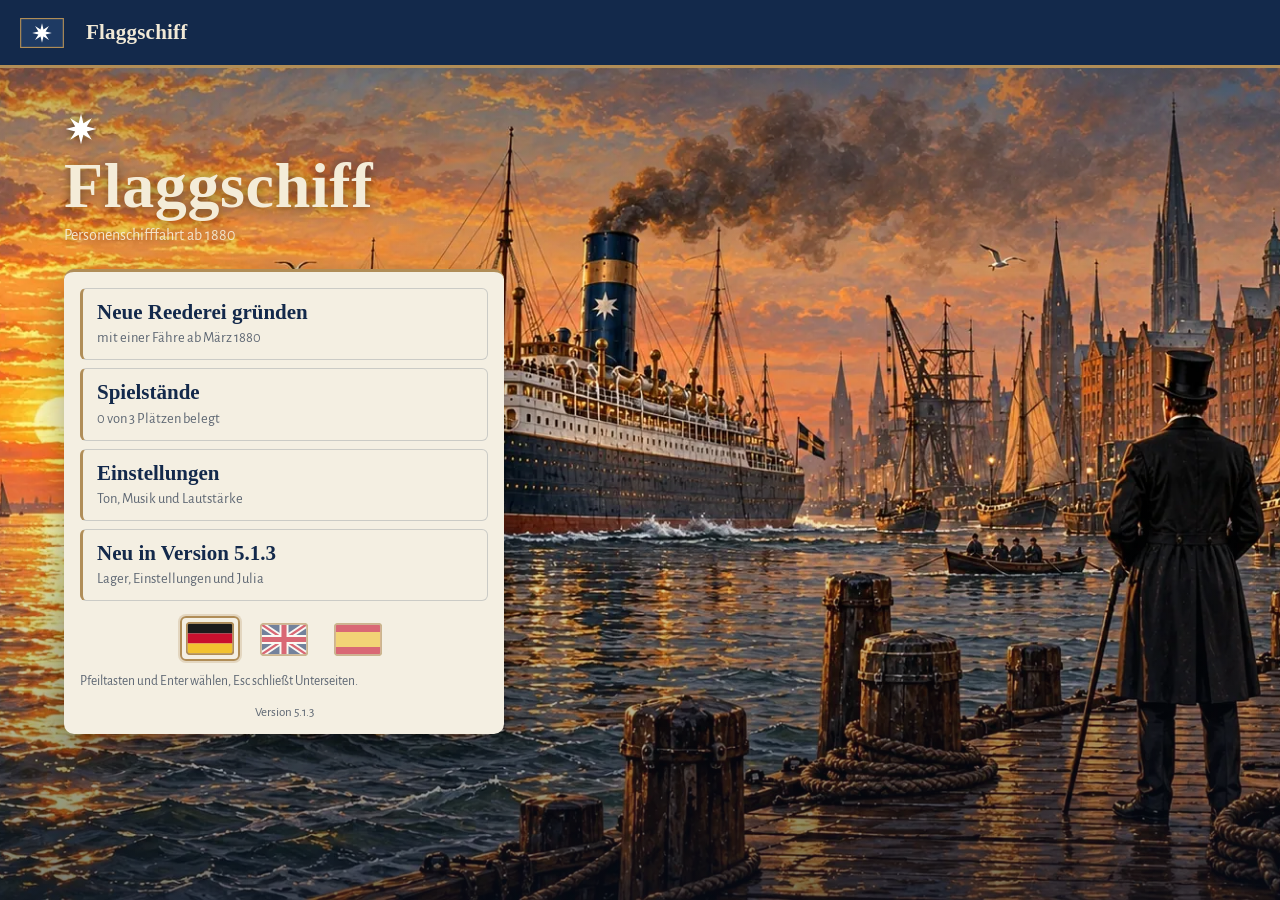
<file: index.html>
<!DOCTYPE html>
<html lang="de">
<head>
<meta charset="utf-8">
<meta name="viewport" content="width=device-width, initial-scale=1, viewport-fit=cover">
<meta name="theme-color" content="#13294B">
<link rel="manifest" href="manifest.webmanifest">
<link rel="apple-touch-icon" href="apple-touch-icon.png">
<link rel="icon" type="image/png" sizes="192x192" href="icon-192.png">
<meta name="apple-mobile-web-app-capable" content="yes">
<meta name="mobile-web-app-capable" content="yes">
<meta name="apple-mobile-web-app-status-bar-style" content="black">
<meta name="apple-mobile-web-app-title" content="Flaggschiff">
<title>Flaggschiff</title>
<link rel="preconnect" href="https://fonts.googleapis.com">
<link rel="preconnect" href="https://fonts.gstatic.com" crossorigin>
<link href="https://fonts.googleapis.com/css2?family=Old+Standard+TT:ital,wght@0,400;0,700;1,400&family=Alegreya+Sans:wght@400;500;700&display=swap" rel="stylesheet">
<link rel="stylesheet" href="css/style.css">
</head>
<body>
<div id="menubg" aria-hidden="true"></div>
<header class="top"><div class="in" id="hdr"></div></header>
<div class="shell">
<aside class="rail" id="rail" aria-label="Bereiche und Kennzahlen"><div id="railNav"></div><div id="railStats"></div><div class="keys" aria-label="Tastatur"><kbd>Leertaste</kbd><span>Zeit anhalten oder weiter</span><kbd>0 1 2 3</kbd><span>Stopp bis Volle Fahrt</span><kbd id="kbdTabs">K L F W M B</kbd><span>Bereich wechseln</span><kbd>1–9</kbd><span>Antwort bei Ereignissen</span><kbd>Esc</kbd><span>Fenster schließen</span></div></aside>
<main class="wrap" id="main"></main>
<aside class="side" id="side" aria-label="Seekarte und Nachrichten"></aside>
</div>
<nav class="bottom"><div class="in">
  <div class="tele" id="tele"></div>
  <div class="tabs" id="tabs">
    <button data-tab="kontor">Kontor<span class="k"></span></button><button data-tab="linien">Linien<span class="k"></span></button><button data-tab="flotte">Flotte<span class="k"></span></button><button data-tab="werft">Werft<span class="k"></span></button><button data-tab="werbung">Markt<span class="k"></span></button><button data-tab="bank">Bank<span class="k"></span></button>
  </div>
</div></nav>
<div id="modal"></div>
<div id="tutbox"></div><div id="toast"></div>

<script src="js/assets.js"></script>
<script src="js/pwa.js"></script>
<script src="js/world.js"></script>
<script src="js/mapdata.js"></script>
<script src="js/i18n.js"></script>
<script src="js/engine.js"></script>
<script src="js/ui.js"></script>
</body>
</html>
</file>
<file: css/style.css>
:root {
  --ink: #13294B; --ink-2: #1E3A63; --brass: #B08D57; --brass-2: #8F6F3E; --paper: #ECE5D3; --paper-2: #E2D8C1; --sheet: #F4EFE2;
  --rule: #C3CEDA; --red: #A33B32; --text: #1D2733; --muted: #5E6773; --good: #2F5D4E; --line: rgba(19,41,75,.18);
  --sea: #E3E6DD; --land: #E8DAB8; --coast: #7A6547; --waterline: #8FA9BD; --grid: rgba(19,41,75,.13);
  --serif: "Old Standard TT", "Iowan Old Style", Georgia, serif; --sans: "Alegreya Sans", "Gill Sans", "Segoe UI", system-ui, sans-serif;
  box-sizing: border-box; padding-top: env(safe-area-inset-top, 0px); padding-bottom: env(safe-area-inset-bottom, 0px);
  color-scheme: light;
}
@media (prefers-color-scheme: dark) {
  :root:not([data-theme="light"]) {
    --ink: #E3D3AE; --ink-2: #C9B78E; --paper: #0F1A2B; --paper-2: #16233A; --sheet: #1A2942; --rule: #2B3D58; --red: #E28274;
    --text: #E6DFCC; --muted: #A2A9B4; --good: #8CC4AE; --line: rgba(227,211,174,.2); color-scheme: dark;
    --sea: #13213A; --land: #2B3A52; --coast: #C9B78E; --waterline: #43669A; --grid: rgba(227,211,174,.1);
  }
}
:root[data-theme="dark"] {
  --ink: #E3D3AE; --ink-2: #C9B78E; --paper: #0F1A2B; --paper-2: #16233A; --sheet: #1A2942; --rule: #2B3D58; --red: #E28274;
  --text: #E6DFCC; --muted: #A2A9B4; --good: #8CC4AE; --line: rgba(227,211,174,.2); color-scheme: dark;
  --sea: #13213A; --land: #2B3A52; --coast: #C9B78E; --waterline: #43669A; --grid: rgba(227,211,174,.1);
}
html { scroll-padding-top: env(safe-area-inset-top, 0px); -webkit-text-size-adjust: 100%; }
*, *::before, *::after { box-sizing: border-box; }
body { margin: 0; background: var(--paper); color: var(--text); font: 17px/1.45 var(--sans); }
button, select, input { font: inherit; color: inherit; }
button { cursor: pointer; }
:focus-visible { outline: 2px solid var(--brass); outline-offset: 2px; }
.wrap { max-width: 560px; margin: 0 auto; padding: 0 16px 172px; }

/* Kopf */
header.top { position: sticky; top: env(safe-area-inset-top, 0px); z-index: 20; background: #13294B; color: #F1E9D6; border-bottom: 3px solid var(--brass); }
header.top .in { max-width: 560px; margin: 0 auto; padding: 10px 12px 9px 16px; display: grid; grid-template-columns: auto 1fr auto auto; gap: 10px; align-items: center; }
.snd { width: 40px; height: 40px; border: 1px solid rgba(241,233,214,.35); border-radius: 6px; background: transparent; color: #F1E9D6; display: grid; place-items: center; padding: 0; }
.snd svg { width: 20px; height: 20px; }
.flag { width: 38px; height: 26px; display: block; }
.firm { font: 700 19px/1.1 var(--serif); letter-spacing: .01em; }
.date { font-size: 14px; opacity: .8; }
.cash { text-align: right; }
.cash b { display: block; font: 700 18px/1.1 var(--sans); font-variant-numeric: tabular-nums; }
.cash span { font-size: 13px; opacity: .75; }
.cash b.neg { color: #F0A097; }

/* Typo */
h2 { font: 700 25px/1.15 var(--serif); color: var(--ink); margin: 26px 0 6px; }
h3 { font: 700 20px/1.2 var(--serif); color: var(--ink); margin: 0 0 2px; }
.sub { color: var(--muted); font-size: 15px; margin: 0 0 12px; }
.num { font-variant-numeric: tabular-nums; }
.neg { color: var(--red); }
.pos { color: var(--good); }
p { margin: 0 0 10px; }

/* Blöcke */
.block { border-top: 1px solid var(--line); padding: 16px 0; }
.block:first-of-type { border-top: 0; }
.row { display: flex; justify-content: space-between; gap: 12px; align-items: baseline; }
.kv { display: grid; grid-template-columns: 1fr 1fr; gap: 10px 16px; margin: 10px 0 4px; }
.kv div { border-left: 2px solid var(--brass); padding-left: 10px; }
.kv b { display: block; font: 700 21px/1.1 var(--serif); color: var(--ink); font-variant-numeric: tabular-nums; }
.lagerbar { height: 8px; border: 1px solid var(--line); border-radius: 4px; margin: 4px 0 8px; overflow: hidden; background: var(--paper); }
.lagerbar i { display: block; height: 100%; background: var(--brass); }
.kv span { font-size: 14px; color: var(--muted); }

/* Hauptbuch */
.ledger { background: var(--sheet); border: 1px solid var(--line); margin: 12px 0 4px; padding: 12px 14px 10px 30px; position: relative;
  background-image: repeating-linear-gradient(to bottom, transparent 0 29px, var(--rule) 29px 30px); background-position: 0 38px; }
.ledger::before { content: ""; position: absolute; top: 0; bottom: 0; left: 18px; width: 5px; border-left: 1px solid var(--red); border-right: 1px solid var(--red); opacity: .55; }
.ledger h4 { font: italic 400 17px/1 var(--serif); margin: 2px 0 12px; color: var(--ink); height: 20px; }
.ledger .l { display: flex; justify-content: space-between; height: 30px; align-items: center; font-variant-numeric: tabular-nums; }
.ledger .l.sum { font-weight: 700; border-top: 2px solid var(--ink); }
.ledger .l.sum2 { border-top: 0; }

/* Zeitung */
.news article { padding: 12px 0; border-bottom: 1px solid var(--line); }
.news article:last-child { border-bottom: 0; }
.news time { font-size: 13px; color: var(--muted); }
.news h4 { font: 700 18px/1.2 var(--serif); margin: 2px 0 4px; color: var(--ink); }
.news p { font-size: 15.5px; margin: 0; }
.news .bad h4 { color: var(--red); }

/* Karten */
.map { width: 100%; height: auto; display: block; margin: 8px 0 2px; }

/* Linien und Schiffe */
.item { border-top: 1px solid var(--line); padding: 16px 0 18px; }
.item:first-child { border-top: 0; }
.meta { color: var(--muted); font-size: 15px; }
.stats { display: grid; grid-template-columns: repeat(3, 1fr); gap: 6px; margin: 10px 0; }
.stats div { background: var(--paper-2); padding: 7px 8px; border-radius: 4px; }
.stats b { display: block; font-variant-numeric: tabular-nums; font-size: 17px; }
.stats span { font-size: 12.5px; color: var(--muted); }
.season { display: inline-flex; gap: 2px; vertical-align: middle; margin-left: 6px; }
.season i { width: 5px; height: 12px; background: var(--rule); display: block; }
.season i.on { background: var(--brass); }
.season i.now { outline: 1.5px solid var(--ink); outline-offset: 1px; }

.stepper { display: flex; align-items: center; gap: 8px; margin-top: 8px; }
.stepper button { width: 44px; height: 44px; border: 1px solid var(--ink); background: transparent; border-radius: 6px; font-size: 22px; line-height: 1; color: var(--ink); }
.stepper .val { flex: 1; text-align: center; }
.stepper .val b { font: 700 20px/1.1 var(--serif); color: var(--ink); display: block; font-variant-numeric: tabular-nums; }
.stepper .val span { font-size: 13px; color: var(--muted); }

.bar { height: 8px; background: var(--paper-2); border-radius: 4px; overflow: hidden; margin: 6px 0 2px; }
.bar i { display: block; height: 100%; background: var(--good); }
.bar i.warn { background: var(--brass); }
.bar i.crit { background: var(--red); }

label.field { display: block; font-size: 14px; color: var(--muted); margin: 12px 0 4px; }
select { width: 100%; min-height: 44px; border: 1px solid var(--line); background: var(--sheet); border-radius: 6px; padding: 0 10px; }
.seg { display: grid; grid-template-columns: repeat(3, 1fr); border: 1px solid var(--ink); border-radius: 6px; overflow: hidden; }
.seg button { min-height: 42px; border: 0; background: transparent; color: var(--ink); border-left: 1px solid var(--ink); font-size: 15px; }
.seg button:first-child { border-left: 0; }
.seg button[aria-pressed="true"] { background: var(--ink); color: var(--paper); }
.switch { display: flex; justify-content: space-between; align-items: center; margin-top: 12px; min-height: 44px; }
.switch input { width: 48px; height: 28px; accent-color: #13294B; }

.btn { min-height: 44px; padding: 0 16px; border-radius: 6px; border: 1px solid var(--ink); background: transparent; color: var(--ink); font-weight: 500; }
.btn.solid { background: var(--ink); color: var(--paper); }
.btn.warn { border-color: var(--red); color: var(--red); }
.btn[disabled] { opacity: .45; cursor: not-allowed; }
.stepper button[disabled] { opacity: .35; cursor: not-allowed; }
.actions { display: flex; flex-wrap: wrap; gap: 8px; margin-top: 12px; }

.hint { background: var(--sheet); border-left: 3px solid var(--brass); padding: 12px 14px; margin: 12px 0; font-size: 16px; }
.hint.bad { border-left-color: var(--red); }

/* Unten */
nav.bottom { position: fixed; left: 0; right: 0; bottom: 0; z-index: 30; background: var(--paper); border-top: 1px solid var(--line);
  padding-bottom: env(safe-area-inset-bottom, 0px); }
nav.bottom .in { max-width: 560px; margin: 0 auto; padding: 10px 16px 0; }
.go { width: 100%; min-height: 52px; border-radius: 8px; border: 1px solid #7D5F33; background: linear-gradient(#C7A56E, #A9854D); color: #1B1407;
  font: 700 19px/1 var(--serif); letter-spacing: .01em; box-shadow: inset 0 1px 0 rgba(255,255,255,.45), inset 0 -2px 0 rgba(0,0,0,.18); }
.go small { font: 400 14px/1 var(--sans); opacity: .8; margin-left: 6px; }
.go[disabled] { filter: grayscale(.8); opacity: .6; }
.tabs { display: grid; grid-template-columns: repeat(6, 1fr); margin-top: 6px; }
.tabs button { background: none; border: 0; min-height: 48px; font-size: 13.5px; padding: 0; color: var(--muted); border-top: 3px solid transparent; }
.tabs button[aria-current="page"] { color: var(--ink); font-weight: 700; border-top-color: var(--brass); }

/* Dialoge */
.veil { position: fixed; inset: 0; z-index: 50; background: rgba(8,15,28,.55); display: flex; align-items: flex-end; justify-content: center;
  padding: env(safe-area-inset-top, 0px) 0 0; }
.veil.light { background: rgba(8,15,28,.1); }
.sheet { width: 100%; max-width: 560px; max-height: 88vh; overflow: auto; background: var(--sheet); border-top: 4px solid var(--brass);
  padding: 20px 18px calc(20px + env(safe-area-inset-bottom, 0px)); border-radius: 12px 12px 0 0; }
.sheet .kicker { font: italic 400 15px/1 var(--serif); color: var(--muted); margin-bottom: 6px; }
.sheet h3 { font-size: 24px; margin-bottom: 8px; }
.opt { display: block; width: 100%; text-align: left; border: 1px solid var(--ink); background: transparent; border-radius: 8px; padding: 11px 14px; margin-top: 10px; color: var(--text); }
.opt b { display: block; color: var(--ink); font-size: 17px; }
.opt span { font-size: 14.5px; color: var(--muted); }
.opt[disabled] { opacity: .45; }
.toast { position: fixed; left: 50%; transform: translateX(-50%); bottom: calc(150px + env(safe-area-inset-bottom, 0px)); z-index: 40; background: #13294B; color: #F1E9D6;
  padding: 10px 16px; border-radius: 8px; font-size: 15.5px; max-width: calc(100% - 32px); box-shadow: 0 6px 20px rgba(0,0,0,.25); }
.fin td, .fin th { padding: 4px 0; text-align: left; font-weight: 400; font-size: 15px; }
.fin td:last-child { text-align: right; font-variant-numeric: tabular-nums; }
.chart { width: 100%; height: auto; display: block; }
.hero { text-align: center; padding: 40px 0 0; }
.hero-img { position: relative; margin: 0 -16px; height: calc(100vh - 70px); min-height: 520px; overflow: hidden; }
.hero-img img { width: 100%; height: 100%; object-fit: cover; object-position: center 35%; display: block; }
.hero-img .ttl { position: absolute; inset: 0 0 auto 0; padding: 28px 16px 60px; text-align: center; color: #F4ECD8;
  background: linear-gradient(rgba(12,24,44,.82), rgba(12,24,44,0)); }
.hero-img .ttl h1 { font: 700 46px/1 var(--serif); margin: 0 0 6px; letter-spacing: .01em; text-shadow: 0 2px 10px rgba(0,0,0,.4); }
.hero-img .ttl p { margin: 0; opacity: .9; }
.plate { margin: 4px 0 10px; background: var(--sheet); border: 1px solid var(--line); padding: 5px; }
.plate img { display: block; width: 100%; height: auto; }
.banner { display: block; width: 100%; height: 150px; object-fit: cover; border: 1px solid var(--line); margin: 2px 0 10px; }
.shipimg { display: block; width: 100%; height: 130px; object-fit: cover; border: 1px solid var(--line); margin: 2px 0 10px; }
.thumb { float: right; width: 112px; height: 76px; object-fit: cover; margin: 4px 0 6px 12px; border: 1px solid var(--line); }
.news article::after { content: ""; display: block; clear: both; }
.evimg { display: block; width: calc(100% + 36px); margin: -20px -18px 14px; max-height: 30vh; object-fit: cover; border-radius: 10px 10px 0 0; }
.sheet:has(.evimg) { border-top: 0; }
.toggles { display: flex; gap: 8px; flex-wrap: wrap; margin-top: 12px; }
.hero svg { width: 100%; max-width: 360px; height: auto; }
.hero h1 { font: 700 44px/1 var(--serif); color: var(--ink); margin: 18px 0 8px; letter-spacing: .01em; }
.hero p { color: var(--muted); margin: 0; }
details { margin-top: 10px; }
summary { cursor: pointer; color: var(--ink); font-weight: 500; min-height: 40px; display: flex; align-items: center; }
details ul { padding-left: 20px; margin: 4px 0 0; font-size: 15.5px; }
details li { margin-bottom: 6px; }
input.name { width: 100%; min-height: 46px; border: 1px solid var(--ink); background: var(--paper); border-radius: 6px; padding: 0 12px; font: 700 19px var(--serif); color: var(--ink); }
@media (prefers-reduced-motion: no-preference) { .toast { animation: t .25s ease-out; } @keyframes t { from { opacity: 0; transform: translate(-50%, 8px); } } }
.namebox { display: grid; grid-template-columns: 1fr auto; gap: 8px; margin: 6px 0 4px; }
.namebox input { min-height: 46px; border: 1px solid var(--ink); background: var(--paper); border-radius: 6px; padding: 0 12px; font: 700 18px var(--serif); color: var(--ink); width: 100%; }
.dice { min-width: 52px; min-height: 46px; border: 1px solid var(--ink); border-radius: 6px; background: transparent; color: var(--ink); font-size: 15px; }
.compact { display: grid; grid-template-columns: 96px 1fr; gap: 12px; align-items: start; }
.compact img { width: 96px; height: 64px; object-fit: cover; border: 1px solid var(--line); display: block; }
.compact h3 { font-size: 17.5px; }
.locked { opacity: .62; }
.tag { display: inline-block; font-size: 13px; border: 1px solid var(--brass); color: var(--ink); border-radius: 4px; padding: 1px 6px; margin-left: 6px; vertical-align: middle; }
.sale { background: var(--sheet); border-left: 3px solid var(--good); padding: 10px 12px; margin: 10px 0; font-size: 15.5px; }
.row .num { white-space: nowrap; }
.now { font-size: 14.5px; color: var(--muted); margin-top: 8px; }
.builder { background: var(--sheet); border: 1px solid var(--line); padding: 14px; margin: 10px 0 6px; }
.builder .two { display: grid; grid-template-columns: 1fr 1fr; gap: 8px; }
.chips { display: flex; flex-wrap: wrap; gap: 6px; margin: 8px 0 2px; }
.chip { border: 1px solid var(--line); background: var(--paper); color: var(--ink); border-radius: 16px; padding: 6px 11px; font-size: 14px; min-height: 34px; }
.badge { display: inline-block; font-size: 13px; padding: 2px 8px; border-radius: 10px; border: 1px solid currentColor; margin-left: 6px; vertical-align: middle; font-weight: 500; }
.badge.gering { color: var(--good); } .badge.erhöht { color: var(--brass-2); } .badge.hoch { color: var(--red); }
.eqrow { display: flex; justify-content: space-between; align-items: center; gap: 10px; padding: 8px 0; border-top: 1px dashed var(--line); font-size: 15px; }
.eqrow:first-child { border-top: 0; }
.eqrow input { flex-shrink: 0; }
.eqrow .btn { min-height: 36px; padding: 0 10px; font-size: 14px; white-space: nowrap; }
.eqrow .done { color: var(--good); font-weight: 700; white-space: nowrap; }
.meter { height: 10px; background: var(--paper-2); border-radius: 5px; overflow: hidden; margin: 6px 0 4px; }
.meter i { display: block; height: 100%; background: var(--brass); }
.sheet.alarm { border-top-color: var(--red); }
.sheet.alarm .kicker { color: var(--red); font-weight: 700; font-style: normal; letter-spacing: .02em; }
.check { display: flex; gap: 10px; align-items: center; margin-top: 10px; font-size: 15.5px; }
.check input { width: 22px; height: 22px; accent-color: #13294B; }
.mini { width: 64px; height: 48px; object-fit: cover; border: 1px solid var(--line); flex-shrink: 0; }
.mapwrap { position: relative; margin: 10px 0 4px; border: 1px solid var(--line); background: var(--sea); }
.mapwrap .map { margin: 0; }
.mapcap { font: italic 13px/1.3 var(--serif); color: var(--muted); margin: 10px 0 2px; }
.tele .mprog { height: 3px; background: var(--paper-2); margin: 0 0 8px; border-radius: 2px; overflow: hidden; }
.tele .mprog i { display: block; height: 100%; background: var(--brass); transition: width .3s linear; }
.seg4 { display: grid; grid-template-columns: repeat(4, 1fr); border: 1px solid #7D5F33; border-radius: 8px; overflow: hidden; }
.seg4 button { min-height: 46px; border: 0; border-left: 1px solid rgba(125,95,51,.45); background: var(--paper); color: var(--ink); font: 700 15px/1 var(--serif); }
.seg4 button:first-child { border-left: 0; }
.seg4 button[aria-pressed="true"] { background: linear-gradient(#C7A56E, #A9854D); color: #1B1407; box-shadow: inset 0 -2px 0 rgba(0,0,0,.18); }
.clsrow { display: flex; align-items: center; justify-content: space-between; gap: 10px; padding: 8px 0; border-top: 1px dashed var(--line); }
.clsrow .cn b { display: block; font-size: 15.5px; } .clsrow .cn span { font-size: 13.5px; color: var(--muted); }
.stepper.sm { margin: 0; flex-shrink: 0; min-width: 150px; }
.stepper.sm button { width: 40px; min-height: 40px; }
.stepper.sm .val b { font-size: 16px; } .stepper.sm .val span { font-size: 12px; }
.grp { font: 700 16px/1.2 var(--serif); color: var(--muted); letter-spacing: .02em; margin: 22px 0 4px; padding-bottom: 6px; border-bottom: 1px solid var(--line); }
.tag.gold { background: var(--brass); color: #1B1407; border-color: var(--brass); margin-left: 8px; font-family: var(--sans); font-size: 12.5px; vertical-align: middle; }
.trait { margin: 6px 0; padding: 8px 10px; background: var(--paper-2); border-left: 3px solid var(--brass); font-size: 15px; }
.plateimg { display: block; width: 100%; height: auto; border: 1px solid var(--line); margin: 8px 0; }
details.story { margin: 6px 0; } details.story summary { color: var(--ink); font-weight: 600; cursor: pointer; padding: 6px 0; }
details.story p { font-size: 15px; margin-top: 4px; }
.special-locked .plate img { filter: sepia(.6) grayscale(.5) contrast(.9); opacity: .75; }
.code { width: 100%; min-height: 120px; font: 12px/1.3 ui-monospace, Menlo, monospace; border: 1px solid var(--line); border-radius: 6px; padding: 8px; background: var(--paper); color: var(--text); word-break: break-all; }
.linkbtn { background: none; border: 0; color: var(--ink); text-decoration: underline; font-size: 15px; margin-top: 12px; padding: 6px 0; }
ul.adv { margin: 4px 0 10px 18px; padding: 0; } ul.adv li { margin: 4px 0; font-size: 15.5px; }
p.tip { background: var(--paper-2); border-left: 3px solid var(--brass); padding: 8px 10px; margin: 8px 0 12px; }
.hint .actions { margin-top: 8px; }
details.sec { border-top: 1px solid var(--line); margin: 0; }
details.sec:last-of-type { border-bottom: 1px solid var(--line); }
details.sec > summary { list-style: none; display: flex; justify-content: space-between; align-items: center; padding: 14px 2px; font: 700 18px/1.2 var(--serif); color: var(--ink); cursor: pointer; }
details.sec > summary::-webkit-details-marker { display: none; }
details.sec > summary::after { content: "▾"; margin-left: 10px; color: var(--brass); transition: transform .2s; }
details.sec[open] > summary::after { transform: rotate(180deg); }
details.sec > summary .cnt { margin-left: auto; font: 500 14px/1 var(--sans); color: var(--muted); }
.report { background: var(--paper-2); border-left: 3px solid var(--brass); padding: 8px 10px; margin: 8px 0; font-size: 15px; }
.report ul { margin: 4px 0 4px 18px; padding: 0; } .report .sum { margin-top: 6px; font-weight: 700; }
.kind { display: inline-block; font-size: 12.5px; font-weight: 700; color: var(--ink); background: var(--paper-2); border: 1px solid var(--line); border-radius: 4px; padding: 1px 6px; margin-right: 4px; }
.opts { position: relative; }
.opts.wait::before { content: ""; position: absolute; left: 0; top: 2px; height: 3px; background: var(--brass); border-radius: 2px; animation: optwait 1.5s linear forwards; }
@keyframes optwait { from { width: 0; } to { width: 100%; } }
.opts.wait .opt { opacity: .55; }
.seg.maint button { display: flex; flex-direction: column; align-items: center; justify-content: center; gap: 2px; min-height: 52px; }
.seg.maint small { font-size: 11.5px; font-weight: 500; opacity: .8; }
.ledger .l.sub span { font-weight: 700; padding-top: 4px; }
.ledger .l.ind span:first-child { padding-left: 14px; }
.achgrid { display: grid; grid-template-columns: 1fr 1fr; gap: 8px; margin: 8px 0 14px; }
.ach { border: 1px solid var(--line); border-radius: 8px; padding: 8px 10px; background: var(--paper); opacity: .55; }
.ach.on { opacity: 1; border-color: var(--brass); background: var(--sheet); }
.ach b { display: block; font-size: 14.5px; color: var(--ink); } .ach span { font-size: 12.5px; color: var(--muted); }
.subnav { display: grid; grid-auto-flow: column; grid-auto-columns: 1fr; gap: 0; border: 1px solid var(--line); border-radius: 8px; overflow: hidden; margin: 2px 0 14px; }
.subnav button { min-height: 40px; border: 0; border-left: 1px solid var(--line); background: var(--paper); color: var(--ink); font: 600 14px/1 var(--sans); }
.subnav button:first-child { border-left: 0; }
.subnav button[aria-pressed="true"], .subnav button[aria-selected="true"] { background: var(--ink); color: var(--paper); }
.tblwrap { overflow-x: auto; -webkit-overflow-scrolling: touch; margin: 6px 0 10px; border: 1px solid var(--line); border-radius: 6px; }
table.stat { border-collapse: collapse; min-width: 100%; font-size: 13.5px; }
table.stat th, table.stat td { padding: 7px 8px; border-bottom: 1px solid var(--line); white-space: nowrap; text-align: left; }
table.stat th { background: var(--paper-2); font-weight: 700; color: var(--ink); cursor: pointer; position: sticky; top: 0; }
table.stat th.on { color: var(--brass-2); }
table.stat .n { text-align: right; font-variant-numeric: tabular-nums; }
table.stat td:first-child, table.stat th:first-child { position: sticky; left: 0; background: var(--sheet); z-index: 1; }
table.stat th:first-child { background: var(--paper-2); }
table.stat td.pos { color: var(--good); font-weight: 700; } table.stat td.neg { color: var(--red); font-weight: 700; }
table.stat tr.tot td { font-weight: 700; border-top: 2px solid var(--line); }
table.flow tr { cursor: pointer; } table.flow td { white-space: normal; }
.fbar { height: 4px; background: var(--paper-2); border-radius: 2px; margin-top: 3px; } .fbar i { display: block; height: 100%; background: var(--brass); border-radius: 2px; }
.flows { margin-top: 12px; } .flows h4 { font: 700 16px/1.2 var(--serif); color: var(--ink); margin: 0 0 6px; }
.seg.lv button { display: flex; flex-direction: column; align-items: center; justify-content: center; gap: 2px; min-height: 50px; font-size: 13.5px; }
.seg.lv small { font-size: 11.5px; opacity: .8; }
.item.rival { display: flex; gap: 12px; align-items: flex-start; }
.rivimg { width: 96px; height: 96px; object-fit: cover; border-radius: 8px; border: 1px solid var(--line); flex-shrink: 0; }
.rtxt h3 { font-size: 17px; margin: 0; } .pro { color: var(--good); font-size: 14.5px; margin-top: 4px; } .con { color: var(--red); font-size: 14.5px; }
.expbars { margin: 6px 0 12px; } .eb { display: grid; grid-template-columns: 90px 1fr 32px; gap: 8px; align-items: center; font-size: 14.5px; } .eb .meter { margin: 4px 0; } .eb b { text-align: right; }
.planstrip { display: grid; grid-template-columns: repeat(12, 1fr); gap: 2px; margin: 6px 0 8px; }
.planstrip i { font-style: normal; text-align: center; font-size: 11px; padding: 5px 0; border-radius: 3px; background: var(--paper-2); color: var(--muted); }
.planstrip i.now { outline: 2px solid var(--ink); }
.p0 { background: #13294B !important; color: #fff !important; } .p1 { background: #B08D57 !important; color: #1B1407 !important; } .p2 { background: #2F5D4E !important; color: #fff !important; } .pl { background: #9aa3ad !important; color: #fff !important; }
.planrow { display: grid; grid-template-columns: 12px 1fr auto 1fr; gap: 6px; align-items: center; margin: 6px 0; }
.planrow select[data-f="line"] { grid-column: 2 / 4; } .planrow .btn { min-height: 36px; padding: 0 10px; }
.pdot { width: 12px; height: 12px; border-radius: 50%; }
.capbox { display: flex; gap: 12px; align-items: flex-start; margin: 10px 0 6px; padding: 10px; border: 1px solid var(--line); border-radius: 8px; background: var(--paper); }
.capimg { width: 72px; height: 72px; border-radius: 50%; object-fit: cover; border: 2px solid var(--brass); flex-shrink: 0; }
.captxt b { font-size: 16px; color: var(--ink); } .stars { color: var(--brass-2); letter-spacing: 1px; font-size: 14px; }
.xp { height: 5px; background: var(--paper-2); border-radius: 3px; margin: 5px 0 2px; } .xp i { display: block; height: 100%; background: var(--brass); border-radius: 3px; }
.capmini { width: 40px; height: 40px; border-radius: 50%; object-fit: cover; border: 1px solid var(--brass); margin-right: 8px; flex-shrink: 0; }
.capline { align-items: center; }
select[data-act="capswap"] { margin-bottom: 6px; }
.evship { font: 600 14px/1.3 var(--sans); color: var(--brass-2); margin: -4px 0 8px; }
#tutbox .tut { position: fixed; left: 10px; right: 10px; bottom: calc(150px + env(safe-area-inset-bottom, 0px)); z-index: 40; display: flex; gap: 10px; background: var(--sheet); border: 2px solid var(--brass); border-radius: 12px; padding: 10px; box-shadow: 0 8px 24px rgba(0,0,0,.28); max-width: 560px; margin: 0 auto; }
.tutimg { width: 56px; height: 56px; border-radius: 50%; object-fit: cover; flex-shrink: 0; }
.tuttxt { min-width: 0; flex: 1; }
.tuttxt p { margin: 2px 0 8px; font-size: 15.5px; line-height: 1.42; } .tuttxt .kicker { margin: 0; font-size: 12px; display: flex; align-items: center; flex-wrap: wrap; gap: 4px 8px; }
.tutbtn { display: flex; gap: 6px; flex-wrap: wrap; } .tutbtn .btn { min-height: 38px; padding: 0 12px; font-size: 14px; }
.tutbtn .btn.linkish { border-color: transparent; text-decoration: underline; padding: 0 6px; color: var(--muted); }
.tutdots { display: inline-flex; gap: 4px; } .tutdots i { width: 7px; height: 7px; border-radius: 50%; border: 1px solid var(--brass); }
.tutdots i.done { background: var(--brass); opacity: .55; } .tutdots i.on { background: var(--brass); }
body.tut-on main { padding-bottom: 260px; }
.tutglow { outline: 3px solid var(--brass) !important; outline-offset: 3px; border-radius: 6px; box-shadow: 0 0 0 7px rgba(176,141,87,.28), 0 0 22px rgba(176,141,87,.55); animation: tutpulse 1.8s ease-in-out infinite; }
@keyframes tutpulse { 50% { box-shadow: 0 0 0 3px rgba(176,141,87,.18), 0 0 10px rgba(176,141,87,.35); } }
@media (prefers-reduced-motion: reduce) { .tutglow { animation: none; } }
.tutlist { display: flex; flex-wrap: wrap; gap: 8px; margin: 6px 0 12px; } .tutlist .btn { min-height: 38px; }
/* Zeitung: Kurszettel und Rubriken */
.ticker { display: grid; grid-template-columns: repeat(auto-fill, minmax(150px, 1fr)); gap: 0; border: 1px solid var(--line); border-top: 3px solid var(--brass); border-radius: 4px; background: var(--sheet); margin: 6px 0 10px; }
.ticker .tk { min-width: 0; display: flex; justify-content: space-between; align-items: baseline; gap: 8px; border: 0; border-bottom: 1px solid var(--line); background: transparent; color: var(--text); padding: 7px 10px; font-size: 13.5px; text-align: left; min-height: 36px; }
.ticker .tk span { overflow: hidden; text-overflow: ellipsis; white-space: nowrap; min-width: 0; } .ticker .tk b { white-space: nowrap; font-variant-numeric: tabular-nums; color: var(--ink); }
.newschips { display: flex; flex-wrap: wrap; gap: 6px; margin: 4px 0 4px; }
.newschips .chip[aria-pressed="true"] { background: var(--ink); color: var(--paper); border-color: var(--ink); }
.rumtag { font-weight: 700; color: var(--brass-2); text-transform: uppercase; letter-spacing: .04em; font-size: 11.5px; }
/* Börse */
.bolist { border-top: 1px solid var(--line); }
.bogrp { font: 700 13px/1 var(--sans); text-transform: uppercase; letter-spacing: .06em; color: var(--brass-2); padding: 14px 0 6px; }
.borow { display: grid; grid-template-columns: 48px minmax(0, 1fr) auto 72px; align-items: center; gap: 10px; width: 100%; border: 0; border-bottom: 1px solid var(--line); background: transparent; color: var(--text); padding: 8px 0; text-align: left; min-height: 52px; }
.borow[disabled] { opacity: .5; }
.borow .bon { font-weight: 600; color: var(--ink); line-height: 1.25; } .borow .bon small { display: block; font-weight: 400; color: var(--muted); font-size: 12.5px; }
.borow .bop { font: 700 16px/1 var(--serif); color: var(--ink); font-variant-numeric: tabular-nums; } .borow .boc { font-size: 13px; text-align: right; font-variant-numeric: tabular-nums; }
.bothumb { width: 48px; height: 34px; object-fit: cover; border: 1px solid var(--line); border-radius: 2px; }
table.bodep tbody tr { cursor: pointer; } table.bodep tfoot td { border-top: 2px solid var(--ink); }
.subnav:has(> button:nth-child(5)) button { font-size: 13px; padding: 0 2px; }
.kit { position: relative; width: 100%; padding-top: 43.48%; background-size: cover; background-position: center; border-radius: 6px; overflow: hidden; margin: 0 0 8px; }
.kit .kl, .kit .kr { position: absolute; inset: 0; } .kit img { position: absolute; height: auto; }
.kit .kl { clip-path: inset(0 0 32.5% 0); } .kit .kr { clip-path: inset(0 0 32.5% 0); transform-origin: 50% 67.5%; transform: scaleY(-1); opacity: .28; filter: blur(1.2px); }
.kit.mini { width: 72px; padding-top: 31px; display: inline-block; flex-shrink: 0; margin: 0 8px 0 0; vertical-align: middle; }
.kit.shipimg, .kit.big { margin: 0 0 10px; }
details.shipd { border: 1px solid var(--line); border-radius: 8px; margin: 0 0 8px; background: var(--sheet); }
details.shipd > summary { display: flex; align-items: center; gap: 8px; padding: 6px 8px; cursor: pointer; list-style: none; }
details.shipd > summary::-webkit-details-marker { display: none; }
details.shipd > summary img.mini { width: 72px; height: 31px; object-fit: cover; border-radius: 4px; margin: 0; }
details.shipd .sn { flex: 1; display: flex; flex-direction: column; line-height: 1.25; } details.shipd .st { font: 600 12.5px/1.2 var(--sans); color: var(--ink-2); text-align: right; max-width: 40%; }
details.shipd .st.ok { color: var(--ok, #2e6b3a); } details.shipd .st.bad { color: var(--bad, #a33); } details.shipd .st.warn { color: var(--brass-2); }
details.shipd > .item { border: 0; margin: 0; }
details.olds { margin: 8px 0; } details.olds > summary { cursor: pointer; font: 600 14px var(--sans); color: var(--ink-2); padding: 6px 0; }
.chips { display: flex; flex-wrap: wrap; gap: 6px; margin: 8px 0 4px; } .chip { border: 1px solid var(--line); background: var(--paper); border-radius: 14px; padding: 4px 10px; font: 600 13px var(--sans); color: var(--ink); }
.chip[aria-pressed="true"] { background: var(--navy); color: #fff; border-color: var(--navy); }
details.ledger2 { background: var(--paper); border: 1px solid var(--line); border-radius: 8px; padding: 8px 10px; margin: 10px 0; }
details.ledger2 > summary { display: flex; justify-content: space-between; cursor: pointer; font: 700 15px var(--sans); color: var(--ink); list-style: none; }
details.ledger2 > summary::-webkit-details-marker { display: none; }
.l3 { display: grid; grid-template-columns: 1fr 88px 88px; gap: 4px; font: 14px/1.6 var(--sans); } .l3 span:nth-child(n+2) { text-align: right; font-variant-numeric: tabular-nums; }
.l3.head { font-size: 12px; color: var(--ink-2); } .l3.sub { color: var(--ink-2); font-size: 13px; } .l3.ind span:first-child { padding-left: 10px; }
.l3.sum { border-top: 1px solid var(--line); font-weight: 700; margin-top: 2px; } .l3.sum2 { color: var(--ink-2); font-size: 13px; }
.lprog { height: 4px; background: var(--paper-2); border-radius: 2px; margin: 6px 0 2px; } .lprog i { display: block; height: 100%; background: var(--brass); border-radius: 2px; }
.bars { display: flex; align-items: flex-end; gap: 4px; height: 90px; margin: 6px 0 10px; } .bars .bar { flex: 1; display: flex; flex-direction: column; justify-content: flex-end; align-items: center; height: 100%; }
.bars .bar i { display: block; width: 100%; background: var(--ok, #2e6b3a); border-radius: 2px 2px 0 0; } .bars .bar.neg i { background: var(--bad, #a33); } .bars .bar span { font: 11px var(--sans); color: var(--ink-2); }
.opt.warn b { color: var(--bad, #a33); }

/* Kohle und Küche (v4.5) */
.coalbar { display: flex; align-items: center; gap: 10px; width: 100%; margin: 12px 0 2px; padding: 8px 12px; border: 1px solid var(--line); border-left: 3px solid var(--brass); border-radius: 6px; background: var(--paper); color: var(--ink); font: inherit; text-align: left; cursor: pointer; }
.coalbar .cl { font-size: 14px; color: var(--muted); white-space: nowrap; }
.coalbar b { font: 700 19px/1 var(--serif); font-variant-numeric: tabular-nums; white-space: nowrap; }
.coalbar .spark { flex: 1; min-width: 50px; height: 30px; }
.coalbar .cr { font-size: 13.5px; color: var(--ink-2); white-space: nowrap; }
.spark { display: block; width: 100%; height: 44px; margin: 4px 0; }
.cup { color: var(--red); }
.cdown { color: var(--good); }
.kup { color: var(--good); } .kdown { color: var(--red); }
.cflat { color: var(--muted); font-size: .8em; }
.seg.lv5 { grid-template-columns: repeat(5, 1fr); }
.seg.lv5 button { font-size: 12.5px; padding: 0 2px; }
.kqrow { display: flex; flex-direction: column; gap: 6px; padding: 8px 0; border-top: 1px dashed var(--line); }
.kqrow > span { font-size: 15px; }
.kqrow > span .meta { display: block; }
.tags { display: block; margin-top: 2px; }
.tags .tag { margin: 0 4px 0 0; font-size: 12px; padding: 0 5px; }
.eqrow .btns { display: flex; gap: 6px; flex-shrink: 0; }
.fin.prev tr.sum td { border-top: 1px solid var(--line); padding-top: 7px; }
.fin td.pos, .fin td.neg { font-weight: 700; }

/* ===== PC-Version: Schreibtisch-Layout ab 1100 px ===== */
.rail, .side { display: none; }
.tabs .k { display: none; }
body.desk { --hdr: 68px; --rail: 224px; --aside: clamp(390px, 30vw, 520px); font-size: 16px; }
body.desk nav.bottom { display: none; }
body.desk header.top { position: sticky; top: 0; height: var(--hdr); display: flex; align-items: center; gap: 22px; padding: 0 18px 0 20px; }
body.desk header.top #hdr { display: contents; }
body.desk #hdr > .flag { order: 1; width: 44px; height: 30px; flex-shrink: 0; }
body.desk #hdr > div:not(.cash) { order: 2; min-width: 200px; }
body.desk #hdr .firm { font-size: 21px; }
body.desk #tele { order: 3; flex: 1; max-width: 540px; margin: 0 auto; }
body.desk #hdr > .cash { order: 4; min-width: 150px; }
body.desk #hdr > .snd { order: 5; }
body.desk #tele .mprog { margin: 0 0 5px; background: rgba(241,233,214,.16); }
body.desk #tele .seg4 { border-color: #B08D57; }
body.desk #tele .seg4 button { min-height: 36px; font-size: 14.5px; }
body.desk .shell { display: grid; grid-template-columns: var(--rail) minmax(0, 1fr) var(--aside); min-height: calc(100vh - var(--hdr)); }
body.desk.nogame .shell { grid-template-columns: minmax(0, 1fr); }
body.desk.nogame .rail, body.desk.nogame .side { display: none; }
body.desk .rail { display: flex; flex-direction: column; position: sticky; top: var(--hdr); height: calc(100vh - var(--hdr)); overflow: auto;
  background: var(--paper-2); border-right: 1px solid var(--line); }
body.desk .side { display: block; position: sticky; top: var(--hdr); height: calc(100vh - var(--hdr)); overflow: auto;
  background: var(--paper); border-left: 1px solid var(--line); padding: 18px 20px 28px; }
body.desk .rail, body.desk .side { scrollbar-width: thin; scrollbar-color: var(--brass) transparent; }
body.desk .rail #tabs { display: flex; flex-direction: column; gap: 2px; margin: 16px 12px 0 0; }
body.desk .rail #tabs button { display: flex; justify-content: space-between; align-items: center; min-height: 46px; padding: 0 12px 0 20px;
  border: 0; border-left: 3px solid transparent; border-radius: 0 6px 6px 0; background: transparent; font: 700 17.5px/1 var(--serif); color: var(--muted); text-align: left; }
body.desk .rail #tabs button[aria-current="page"] { color: var(--ink); background: var(--sheet); border-left-color: var(--brass); }
body.desk .tabs .k { display: inline-grid; place-items: center; min-width: 22px; height: 22px; font: 600 12px/1 var(--sans); border: 1px solid var(--line);
  border-bottom-width: 2px; border-radius: 4px; color: var(--muted); }
.rs { margin: 18px 12px 0 20px; padding-top: 14px; border-top: 1px solid var(--line); }
.rs div { display: flex; justify-content: space-between; gap: 8px; padding: 4px 0; font-size: 14.5px; }
.rs dt { color: var(--muted); } .rs dd { margin: 0; font-weight: 700; color: var(--ink); font-variant-numeric: tabular-nums; text-align: right; }
.rs dd.neg { color: var(--red); }
.keys { margin-top: auto; padding: 16px 16px 18px 20px; border-top: 1px solid var(--line); display: grid; grid-template-columns: auto 1fr; gap: 7px 10px;
  align-items: center; font-size: 12.5px; color: var(--muted); line-height: 1.25; }
.keys kbd { font: 600 11.5px/1 var(--sans); border: 1px solid var(--line); border-bottom-width: 2px; border-radius: 4px; padding: 3px 6px; color: var(--ink);
  background: var(--sheet); white-space: nowrap; justify-self: start; }
.sidehd { font: 700 19px/1.2 var(--serif); color: var(--ink); margin: 0 0 8px; }
.sidehd.next { margin-top: 26px; padding-top: 16px; border-top: 1px solid var(--line); }
body.desk .side .mapwrap { margin-top: 0; }
body.desk .side .thumb { width: 88px; height: 60px; }
body.desk .side .news article { padding: 10px 0; }
body.desk .side .news h4 { font-size: 16.5px; }
body.desk .side .news p { font-size: 14.5px; }
body.desk main.wrap { max-width: none; margin: 0; padding: 6px 32px 72px; }
body.desk.nogame main.wrap { padding: 0; }
body.desk .hero-img { margin: 0; height: calc(100vh - var(--hdr)); }
body.desk .hero-img .ttl h1 { font-size: 64px; }
body.desk .hero-img .ttl { padding-top: 44px; }
/* Listen nebeneinander, wenn Platz ist */
body.desk:not(.nogame) main.wrap, body.desk .secbody { display: grid; grid-template-columns: repeat(auto-fill, minmax(360px, 1fr)); column-gap: 20px; row-gap: 0; align-items: start; align-content: start; }
body.desk main.wrap > *, body.desk .secbody > * { grid-column: 1 / -1; min-width: 0; }
body.desk main.wrap > .item, body.desk .secbody > .item { grid-column: auto; margin-bottom: 18px; background: var(--sheet); border: 1px solid var(--line);
  border-top: 3px solid var(--brass); border-radius: 4px; padding: 14px 16px 16px; }
body.desk .secbody > .item.special-locked, body.desk .secbody > .item.locked { border-top-color: var(--rule); }
body.desk .secbody { padding-top: 4px; }
body.desk .kv { grid-template-columns: repeat(4, 1fr); }
body.desk .ledger, body.desk .chart, body.desk .builder { max-width: 820px; }
body.desk .banner { height: 190px; }
body.desk .shipimg { height: 170px; }
body.desk .achgrid { grid-template-columns: repeat(auto-fill, minmax(230px, 1fr)); }
body.desk .veil { align-items: center; padding: 24px; }
body.desk .sheet { max-width: 640px; max-height: 88vh; border-radius: 10px; padding: 22px 26px 24px; box-shadow: 0 24px 60px rgba(4,10,22,.45); }
body.desk .evimg { width: calc(100% + 52px); margin: -22px -26px 16px; max-height: 34vh; }
body.desk .toast { bottom: 28px; }
body.desk #tutbox .tut { left: calc(var(--rail) + 24px); right: calc(var(--aside) + 24px); bottom: 24px; max-width: 760px; margin: 0 auto; gap: 18px; padding: 16px 20px; }
body.desk .tutimg { width: 96px; height: 96px; }
body.desk .tuttxt p { font-size: 17px; line-height: 1.45; } body.desk .tuttxt .kicker { font-size: 13px; }
body.desk .tutbtn .btn { min-height: 40px; font-size: 15px; }
body.desk.tut-on main { padding-bottom: 260px; }
body.desk main.wrap > .item.pkbox { grid-column: 1 / -1; max-width: 820px; }
body.desk .bolist, body.desk .ticker { max-width: 820px; }
body.desk .side .ticker { grid-template-columns: 1fr 1fr; }
@media (hover: hover) {
  body.desk .btn:not([disabled]):hover, body.desk .chip:hover, body.desk .dice:hover, body.desk .stepper button:hover { background: rgba(176,141,87,.16); }
  body.desk .btn.solid:not([disabled]):hover { background: var(--ink-2); }
  body.desk .opt:not([disabled]):hover { border-color: var(--brass); background: rgba(176,141,87,.1); }
  body.desk .rail #tabs button:not([aria-current="page"]):hover { color: var(--ink); background: rgba(176,141,87,.12); }
  body.desk #tele .seg4 button:not([aria-pressed="true"]):not([disabled]):hover { background: var(--sheet); }
  body.desk .subnav button:not([aria-pressed="true"]):hover { background: var(--paper-2); }
}
/* Auswahlleisten mit nur zwei Knöpfen (z. B. Sprache) ohne leere dritte Spalte */
body.desk .seg:has(> button:nth-child(2):last-child) { grid-template-columns: repeat(2, 1fr); }
/* Startbildschirm: Titel frei lassen, Gründungsdialog sitzt im unteren Bereich */
body.desk.nogame .veil { align-items: flex-end; padding-bottom: 6vh; }
/* Flotte: zugeklappte Schiffe als Kacheln nebeneinander */
body.desk .secbody > details.shipd { grid-column: auto; }
body.desk details.ledger2 { max-width: 820px; }
body.desk details.shipd > .item { padding-left: 12px; padding-right: 12px; }
body.desk .seg:has(> button:nth-child(4):last-child) { grid-template-columns: repeat(4, 1fr); }
body.desk .coalbar, body.desk .spark { max-width: 820px; }
body.desk .coalchart { max-width: 640px; }
body.desk .seg.lv5 { grid-template-columns: repeat(5, 1fr); }
/* v5.0 Fahrplan und Pünktlichkeit */
.fplan { margin-top: 12px; padding-top: 10px; border-top: 1px solid var(--line); }
.fplan h3 { font-size: 17px; }
.fplan .seg.lv button small { font-size: 11.5px; }
.voy { color: var(--ink-2); }
.abfl { margin-top: 6px; }
.abfr { padding: 8px 0; border-top: 1px dashed var(--line); }
.abfr:first-child { border-top: 0; }
.abfr b { font-variant-numeric: tabular-nums; }
table.stat.abf td { white-space: nowrap; }
svg.map g.mships circle { transition: none; }
body.desk .fplan { max-width: 820px; }
/* v5.1 Hauptmenü, Spielstände und Gründung */
body.nogame nav.bottom, body.nogame header.top .tele { display: none; }
body.nogame main.wrap { padding-bottom: 0; }
body.nogame { background: #13294B; }
table.fin[data-tut="rahmen"] td:last-child { white-space: nowrap; padding-left: 12px; }
.flagbtn { background: none; border: 0; padding: 0; margin: 0; display: flex; align-items: center; color: inherit; }
body.desk #hdr > .flagbtn { order: 1; flex-shrink: 0; }
body.desk #hdr > .flagbtn .flag { width: 44px; height: 30px; }
.menu-screen { position: relative; margin: 0 -16px; min-height: calc(100vh - 62px); display: flex; flex-direction: column; justify-content: flex-end; }
#menubg { display: none; }
body.nogame #menubg { display: block; position: fixed; inset: 0; z-index: -1; background: #13294B center 30% / cover no-repeat; }
body.nogame #menubg::after { content: ""; position: absolute; inset: 0; background: linear-gradient(180deg, rgba(8,16,32,.35) 0%, rgba(8,16,32,0) 30%, rgba(8,16,32,0) 55%, rgba(8,16,32,.55) 100%); }
body.desk.nogame #menubg { background-position: center; }
.mbrand { position: absolute; top: 26px; left: 0; right: 0; text-align: center; color: #F4ECD8; text-shadow: 0 2px 12px rgba(0,0,0,.5); }
.mbrand svg { width: 34px; height: 34px; display: block; margin: 0 auto 6px; filter: drop-shadow(0 1px 4px rgba(0,0,0,.5)); }
.mbrand h1 { font: 700 46px/1 var(--serif); margin: 0 0 6px; letter-spacing: .01em; }
.mbrand p { margin: 0; font-size: 16px; opacity: .92; }
.menu-panel { position: relative; margin: 210px 12px 16px; background: var(--sheet); border-top: 3px solid var(--brass); border-radius: 10px; padding: 16px 16px 12px; box-shadow: 0 10px 34px rgba(0,0,0,.35); }
.menu-panel h2.mh { margin-top: 0; }
.mlist { display: grid; gap: 8px; }
.mbtn { display: block; width: 100%; text-align: left; background: transparent; border: 1px solid var(--line); border-left: 3px solid var(--brass); border-radius: 6px; padding: 11px 14px; color: var(--text); }
.mbtn b { display: block; font: 700 21px/1.2 var(--serif); color: var(--ink); }
.mbtn span { display: block; font-size: 14.5px; color: var(--muted); margin-top: 2px; }
.mbtn:focus-visible { background: rgba(176,141,87,.14); }
.mlang { margin-top: 14px; }
.mkeys { font-size: 13.5px; color: var(--muted); margin: 10px 0 0; }
.menu-ver { text-align: center; color: var(--muted); font-size: 13px; margin-top: 12px; }
.mstep { color: var(--muted); font-size: 14px; margin: -4px 0 6px; }
.mslot { border: 1px solid var(--line); border-radius: 8px; padding: 10px 12px; margin-top: 10px; }
.mslot.on { border-color: var(--brass); box-shadow: inset 0 0 0 1px var(--brass); }
.mslothd { display: flex; justify-content: space-between; align-items: center; color: var(--muted); font-size: 14px; }
.mslot h3 { font: 700 19px/1.2 var(--serif); margin: 4px 0 2px; color: var(--ink); }
.mslot .actions { flex-wrap: wrap; gap: 8px; }
.mlines { display: grid; gap: 8px; margin-top: 8px; }
.mline { display: flex; gap: 10px; align-items: center; text-align: left; border: 1px solid var(--line); border-radius: 8px; background: transparent; padding: 8px; color: var(--text); }
.mline.on { border-color: var(--brass); box-shadow: inset 0 0 0 1px var(--brass); background: rgba(176,141,87,.08); }
.mlimg { width: 104px; height: 45px; object-fit: cover; border-radius: 4px; flex: none; }
.mltx { display: flex; flex-direction: column; gap: 2px; min-width: 0; }
.mltx b { font: 700 17px/1.2 var(--serif); color: var(--ink); }
.mltx span { font-size: 14.5px; }
.mtypes { display: grid; gap: 8px; }
.mtype { text-align: left; border: 1px solid var(--line); border-radius: 8px; background: transparent; padding: 10px 12px; color: var(--text); }
.mtype.on { border-color: var(--brass); box-shadow: inset 0 0 0 1px var(--brass); background: rgba(176,141,87,.08); }
.mtype b { display: block; color: var(--ink); font-size: 16.5px; }
.mtype span:not(.tag) { display: block; font-size: 14.5px; color: var(--muted); margin-top: 2px; }
.mtype .tag { margin-left: 6px; font-weight: 500; }
.mnews { padding-left: 20px; }
.mnews li { margin: 6px 0; }
body.desk .menu-screen { margin: 0; min-height: calc(100vh - var(--hdr)); justify-content: flex-start; align-items: flex-start; }
body.desk .mbrand { position: relative; top: auto; text-align: left; margin: 44px 0 0 64px; }
body.desk .mbrand svg { margin: 0 0 8px; }
body.desk .mbrand h1 { font-size: 64px; }
body.desk .menu-panel { width: 440px; margin: 22px 0 40px 64px; }
body.desk .menu-screen.wide .menu-panel { width: min(760px, calc(100vw - 128px)); }
body.desk .mlines, body.desk .mtypes { grid-template-columns: 1fr 1fr; }
@media (hover: hover) {
  body.desk .mbtn:hover, body.desk .mline:not(.on):hover, body.desk .mtype:not(.on):hover { background: rgba(176,141,87,.12); }
}
.ferry { margin-top: 12px; padding-top: 10px; border-top: 1px solid var(--line); }
.ferry h3 { font-size: 17px; margin: 0 0 4px; }
.ferry .frow { display: flex; gap: 10px; align-items: flex-start; margin-top: 8px; }
.ferry .frow .thumb { width: 72px; height: 48px; object-fit: cover; border-radius: 4px; flex: none; }
.ferry .frow > div { flex: 1; min-width: 0; }
body.desk .ferry { max-width: 820px; }
/* v5.1.1: Hauptbuch in Farben und Gruppen */
.l3.rev span:nth-child(n+2) { color: var(--good); } .l3.cst span:nth-child(n+2) { color: var(--red); } .l3.nocol span { color: inherit; }
details.lgrp > summary { display: block; min-height: 0; list-style: none; cursor: pointer; padding: 0; margin: 0; border: 0; background: none; } details.lgrp > summary::-webkit-details-marker { display: none; }
.l3.lg span:first-child::before { content: "▸ "; color: var(--ink-2); } details.lgrp[open] .l3.lg span:first-child::before { content: "▾ "; }
.l3.lg { font-weight: 700; }
.vbars { display: flex; align-items: stretch; gap: 2px; height: 120px; margin: 8px 0 2px; position: relative; }
.vbars .vb { flex: 1; position: relative; min-width: 0; }
.vbars .vb i { position: absolute; left: 0; right: 0; background: var(--good); border-radius: 2px; }
.vbars .vb.neg i { background: var(--red); }
.vbars .zero { position: absolute; left: 0; right: 0; border-top: 1px solid var(--rule); }
.vlab { display: flex; justify-content: space-between; font: 11px var(--sans); color: var(--muted); }
table.stat td.rev { color: var(--good); } table.stat td.cst { color: var(--red); }
table.stat tr.fg td { font-weight: 700; cursor: pointer; } table.stat tr.ind td:first-child { padding-left: 18px; }

/* v5.1.3: Kohlelager mit Ausbau */
.coalbar .cr.bad { color: var(--red); font-weight: 600; }
.tag.bad { border-color: var(--red); color: var(--red); }
.tag.warn { border-color: var(--brass-2); color: var(--brass-2); }
.lagerbau { display: flex; gap: 12px; align-items: flex-start; margin-top: 12px; padding-top: 10px; border-top: 1px solid var(--rule); }
.lagerbau > div { flex: 1; min-width: 0; }
.lagerbau .mini { flex: none; width: 96px; height: 64px; object-fit: cover; border-radius: 4px; }

/* v5.1.3: Linien einklappbar */
details.lined { border: 1px solid var(--line); border-radius: 8px; margin: 0 0 10px; background: var(--sheet); }
details.lined > summary { display: flex; align-items: center; gap: 8px; padding: 8px 10px; cursor: pointer; list-style: none; }
details.lined > summary::-webkit-details-marker { display: none; }
details.lined > summary::before { content: "▸"; color: var(--brass-2); font-size: 13px; transition: transform .15s; flex: none; }
details.lined[open] > summary::before { transform: rotate(90deg); }
details.lined .ln { flex: 1; min-width: 0; display: flex; flex-direction: column; line-height: 1.3; }
details.lined .ln b { font-family: var(--serif); font-size: 16px; }
details.lined .ln .meta b.pos { color: var(--good); } details.lined .ln .meta b.neg { color: var(--red); }
details.lined .lflags { display: flex; gap: 4px; flex: none; }
.lflag { display: inline-flex; width: 22px; height: 22px; align-items: center; justify-content: center; border-radius: 50%; border: 1px solid var(--line); background: var(--paper); }
.lflag.loss { color: var(--red); } .lflag.late { color: var(--brass-2); } .lflag.coal { color: var(--ink); } .lflag.none { color: var(--muted); }
details.lined > .item { border: 0; margin: 0; border-top: 1px solid var(--rule); border-radius: 0 0 8px 8px; }
body.desk details.lined .ln { flex-direction: row; align-items: baseline; gap: 12px; }
body.desk details.lined .ln b { white-space: nowrap; }
@media (prefers-reduced-motion: reduce) { details.lined > summary::before { transition: none; } }

/* v5.1.3: Sprache als Flaggen, Lautstärke */
.mlang { display: flex; justify-content: center; gap: 14px; margin-top: 16px; }
.flagopt { padding: 4px; border: 2px solid transparent; border-radius: 6px; background: none; cursor: pointer; opacity: .6; line-height: 0; transition: opacity .15s, transform .15s; }
.flagopt:hover, .flagopt:focus-visible { opacity: 1; }
.flagopt[aria-pressed="true"] { opacity: 1; border-color: var(--brass); box-shadow: 0 0 0 2px rgba(176,141,87,.25); transform: translateY(-1px); }
.lflagimg { display: block; width: 48px; height: 33px; }
.vol { margin: 10px 0 4px; }
.volrow { display: grid; grid-template-columns: minmax(120px, auto) 1fr 48px; align-items: center; gap: 10px; margin: 6px 0; }
.volrow label { font-size: 14px; color: var(--ink-2); }
.volrow input[type=range] { width: 100%; accent-color: var(--brass); }
.volrow output { font-variant-numeric: tabular-nums; text-align: right; font-size: 14px; }
@media (prefers-reduced-motion: reduce) { .flagopt { transition: none; } }

/* v5.1.3: Untergang als eigenes Fenster */
.sinkline { display: grid; gap: 3px; margin: 10px 0 12px; padding: 10px 12px; border-left: 4px solid var(--red); background: var(--paper-2); }
.sinkline .kick { font: italic 14px/1 var(--serif); color: var(--muted); }
.sinkline .lname { font: 700 22px/1.15 var(--serif); color: var(--ink); }
.sinkline .where, .sinkline .why { font-size: 15px; }
.sgrid { display: grid; grid-template-columns: repeat(4, 1fr); gap: 8px; margin: 0 0 10px; }
.sgrid .srow { display: grid; border-left: 2px solid var(--brass); padding-left: 8px; }
.sgrid .srow span { font-size: 13px; color: var(--muted); }
.sgrid .srow b { font: 700 20px/1.15 var(--serif); color: var(--ink); font-variant-numeric: tabular-nums; }
.sfacts .srow { display: flex; justify-content: space-between; gap: 12px; padding: 7px 0; border-top: 1px dashed var(--line); font-size: 15px; }
.sfacts .srow b { text-align: right; font-variant-numeric: tabular-nums; }
.sfacts .srow b .meta { display: block; font-weight: 400; }
.sgrid b.pos, .sfacts b.pos { color: var(--good); } .sgrid b.neg, .sfacts b.neg, .sline .neg { color: var(--red); }
.sline { margin-top: 10px; padding-top: 8px; border-top: 2px solid var(--brass); }
.sline h4 { margin: 0 0 6px; font: 700 17px/1.2 var(--serif); color: var(--ink); }
.sline p { margin: 4px 0; font-size: 15px; }
@media (max-width: 420px) { .sgrid { grid-template-columns: repeat(2, 1fr); } }
</file>
